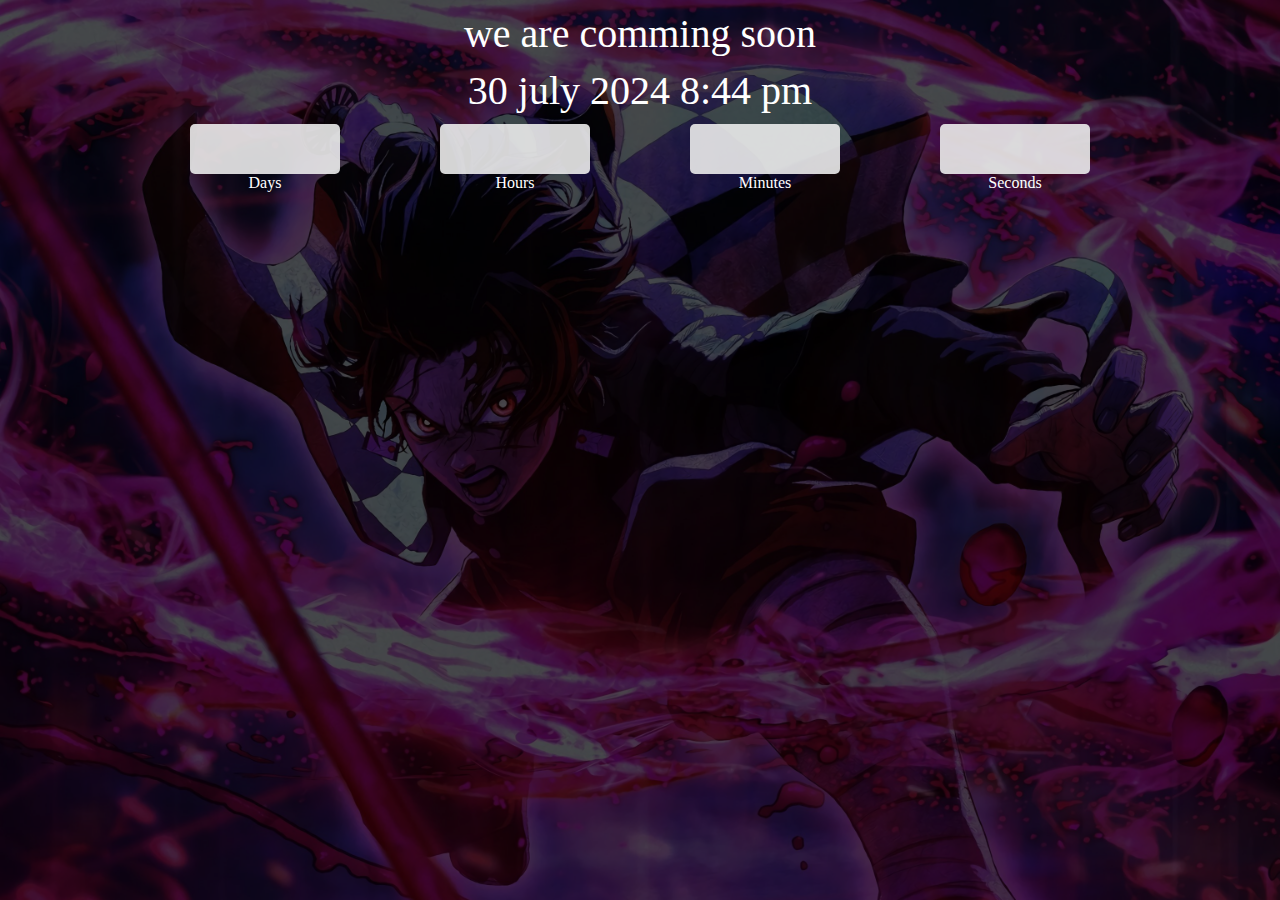
<file: JS-Projects/index.html>
<!DOCTYPE html>
 <html lang="en">
 <head>
    <meta charset="UTF-8">
    <meta name="viewport" content="width=device-width, initial-scale=1.0">
    <title>Document</title>
    <link rel="stylesheet" href="./style.css">
    
 </head>
 <body>
    <div class="main">
        <div class="overlay">
            <div class="title">we are comming soon</div>
             <div class="title" id="end-date">20 aug 2024 10:30am</div>
             <div class="col">
                <div>
                <input type="text" readonly>
                <br>
                <label for="">Days</label>
                </div>
                <div>
                <input type="text" readonly>
                <br>
                <label for="">Hours</label>
                </div>
                <div>
                <input type="text" readonly>
                <br>
                <label for="">Minutes</label>
                </div>
                <div>
                <input type="text" readonly>
                <br>
                <label for="">Seconds</label>
                </div>
             </div>
        </div>
    </div>
    <script src="./scrip.js"></script>
 </body>
 </html>
</file>
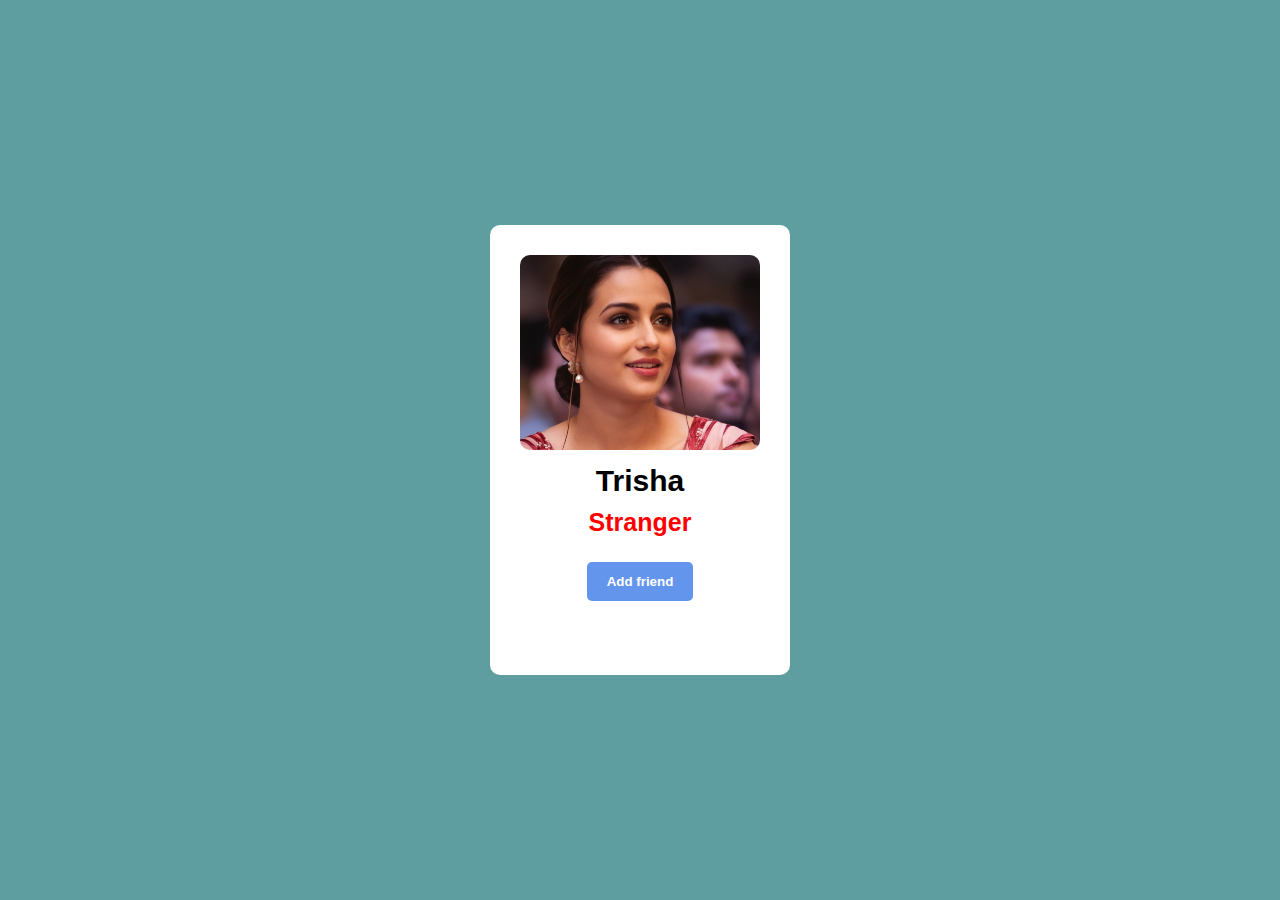
<file: sheriyans/friend_btn/index.html>
<!DOCTYPE html>
<html lang="en">
<head>
    <meta charset="UTF-8">
    <meta name="viewport" content="width=device-width, initial-scale=1.0">
    <title>Document</title>
    <link rel="stylesheet" href="./style.css">
</head>
<body>
    <div id="card">
        <img src="./image/updated(1).png" alt="">
        <h1>Trisha</h1>
        <h5>Stranger</h5>
        <div id="btn-container">
            <button id="add">Add friend</button>
        </div>
    </div>
    
    
    
    
    <script src="./script.js"></script>
    
</body>
</html>
</file>
<file: JS-Projects/style.css>
*{
    padding: 0;
    margin: 0;
    box-sizing: border-box;
    /* font-family: 'poppins',sans-serif; */
    font-family: "Edu AU VIC WA NT Hand", cursive;
    font-weight: 100;
    
 }
@import url('https://fonts.googleapis.com/css2?family=Edu+AU+VIC+WA+NT+Hand:wght@400..700&family=Poppins:wght@100;400&display=swap');
.main{
    width: 100%;
    height: 100vh;
    background: url('./image/bg.jpg') center center;
    background-size: cover;
}
.overlay{
    width: 100%;
    height: 100%;
    display: flex;
     
    align-items: center;
    flex-direction: column;
    color: white;
    background-color: rgba(0, 0, 0, 0.7);
    
    
     
}
.title{
    margin-top: 10px;
    color: white;
    font-size: 2.5rem;
    text-align: center;
}
.col{
    margin-top: 10px;
    color: white;
    width: 1000px;
    height: 100px;
    display: flex;
    text-align: center;
    justify-content: center;

}
.col div{
    width: 250px;
    text-align: center;
}
input{
    background-color: rgba(235, 235, 235, 0.9);
    border-color: transparent;
    height: 50px;
    width: 60%;
    border-radius: 5px;
    text-align: center;
    font-size: 25px;
     
}
</file>
<file: sheriyans/friend_btn/style.css>
*{
    margin: 0;
    padding: 0;
    box-sizing: border-box;
    font-family: 'Segoe UI', Tahoma, Geneva, Verdana, sans-serif;
}
html,body{
    height: 100%;
    width: 100%;
}
body{
    display: flex;
    align-items: center;
    justify-content: center;
    background-color: cadetblue;
}
#card{
    height: 450px;
    width: 300px;
    background-color: #fff;
    border-radius: 10px;
    padding: 30px;
    text-align: center;
}
#card h1{
    font-size: 30px;
    margin: 10px 0;
     font-family: 'Segoe UI', Tahoma, Geneva, Verdana, sans-serif;
}
#card h5{
    font-size: 25px;
    color: red;
    margin-bottom: 20px;
}
#card button{
    background-color: cornflowerblue;
    color: #fff;
    font-weight: 700;
    padding: 12px 20px;
    border-radius: 5px;
    border: none;
    margin: 5px;
    cursor: pointer;
}
#card img{
    width: 100%;
    height: 50%;
    object-fit: cover;
    object-position: center;
    border-radius: 10px;
}
</file>
